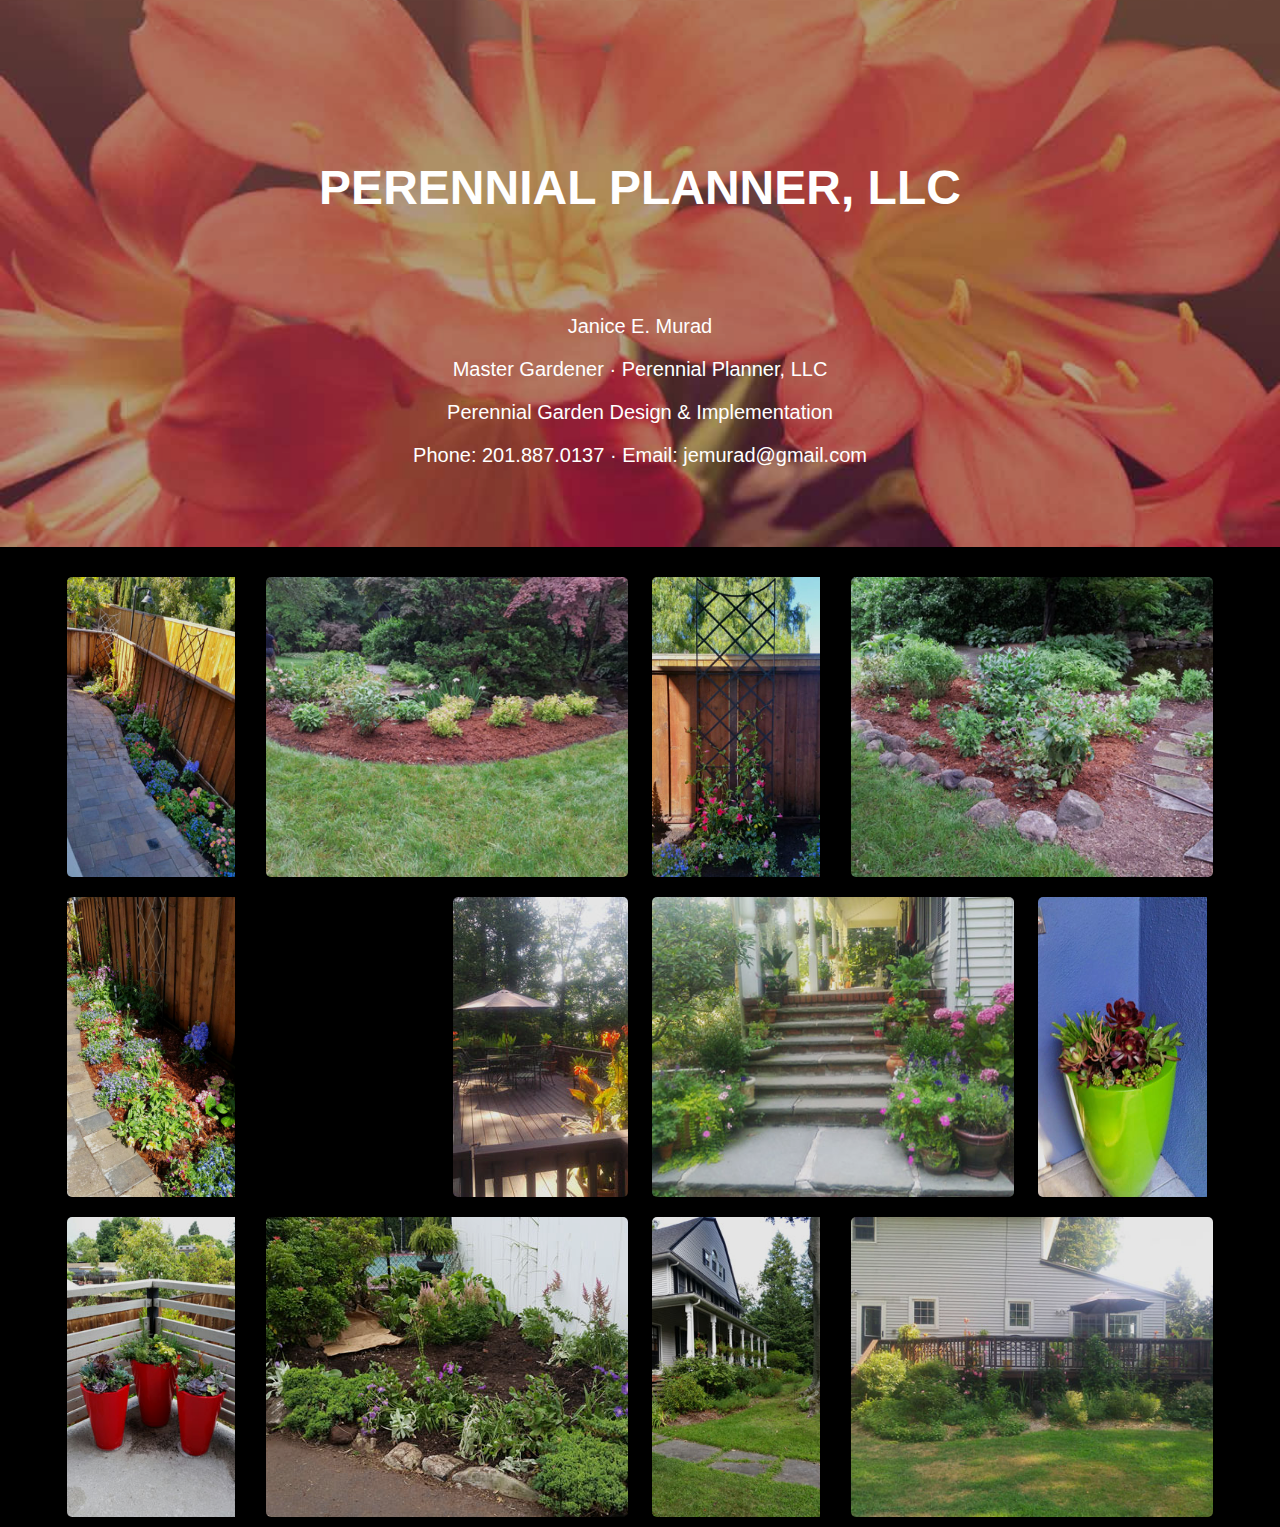
<file: index.html>
<!DOCTYPE html>
<html>
<head lang="en">
    <meta charset="UTF-8">
    <meta http-equiv="x-ua-compatible" content="ie=edge">
    <title>Perennial Planner, LLC</title>
    <meta name="description" content="Janice E. Murad, Master Gardener, Perennial Garden Design & Implementation">
    <meta name="viewport" content="width=device-width, initial-scale=1">
    <meta name="google-site-verification" content="m7zgLwUCOUCkNJcqdwdXfs7WCFbdqsKzVNevc243dSY" />
    <link rel="stylesheet" href="photoswipe/photoswipe.css">
    <link rel="stylesheet" href="photoswipe/default-skin/default-skin.css">
    <link rel="stylesheet" href="files/styles.css">
</head>
<body>
    <header>
        <div class="header-background"></div>
        <div class="header-content">
            <h1>Perennial Planner, LLC</h1>
            <address>
                <p>Janice E. Murad</p>
                <p>Master Gardener <span class="middot"></span> Perennial Planner, LLC</p>
                <p>Perennial Garden Design & Implementation</p>
                <p>Phone: 201.887.0137 <span class="middot"></span> Email: jemurad@gmail.com</p>
            </address>
        </div>
    </header>
    <section>
        <h2 class="hidden">Garden Designs</h2>
        <div class="gallery" itemscope itemtype="http://schema.org/ImageGallery">
            <figure class="vertical" itemprop="associatedMedia" itemscope itemtype="http://schema.org/ImageObject">
                <a href="images/garden01.jpg" itemprop="contentUrl" data-size="1152x2048">
                    <img src="images/garden01small.jpg" itemprop="thumbnail" alt="A narrow space offering a variety of plantings depth" />
                </a>
                <figcaption>A narrow space can offer a variety of plantings depth in the garden curves.</figcaption>
            </figure>
            <figure class="landscape" itemprop="associatedMedia" itemscope itemtype="http://schema.org/ImageObject">
                <a href="images/garden02.jpg" itemprop="contentUrl" data-size="3264x2448">
                    <img src="images/garden02small.jpg" itemprop="thumbnail" alt="The garden covers the hidden garden pond" />
                </a>
                <figcaption>The garden covers the garden pond hidden in the foliage beyond.</figcaption>
            </figure>
            <figure class="landscape" itemprop="associatedMedia" itemscope itemtype="http://schema.org/ImageObject">
                <a href="images/garden03.jpg" itemprop="contentUrl" data-size="3264x2448">
                    <img src="images/garden03small.jpg" itemprop="thumbnail" alt="Hidden path leads the way to the garden pond" />
                </a>
                <figcaption>Here a "hidden path" leads the way to the garden pond</figcaption>
            </figure>
            <figure class="vertical" itemprop="associatedMedia" itemscope itemtype="http://schema.org/ImageObject">
                <a href="images/garden04.jpg" itemprop="contentUrl" data-size="1152x2048">
                    <img src="images/garden04small.jpg" itemprop="thumbnail" alt="Trellises offer height" />
                </a>
                <figcaption>Trellises offer height and bring the eye to look up and beyond.</figcaption>
            </figure>
            <figure class="vertical" itemprop="associatedMedia" itemscope itemtype="http://schema.org/ImageObject">
                <a href="images/garden05.jpg" itemprop="contentUrl" data-size="1152x2048">
                    <img src="images/garden05small.jpg" itemprop="thumbnail" alt="A tucked away entrance with colorful succulents" />
                </a>
                <figcaption>A tucked away entrance, now offers colorful succulents in attractively shaped & colorful planter.</figcaption>
            </figure>
            <figure class="landscape" itemprop="associatedMedia" itemscope itemtype="http://schema.org/ImageObject">
                <a href="images/garden06.jpg" itemprop="contentUrl" data-size="2592x1936">
                    <img src="images/garden06small.jpg" itemprop="thumbnail" alt="A wrap around porch with hanging baskets" />
                </a>
                <figcaption>A warm welcome to a wrap around porch with hanging baskets.</figcaption>
            </figure>
            <figure class="landscape" itemprop="associatedMedia" itemscope itemtype="http://schema.org/ImageObject">
                <a href="images/garden07.jpg" itemprop="contentUrl" data-size="1152x2048">
                    <img src="images/garden07small.jpg" itemprop="thumbnail" alt="Hidden 'gems' in the 'garden rooms'" />
                </a>
                <figcaption>Hidden "gems" in the "garden rooms" to bring your eyes to stop and notice the scenery.</figcaption>
            </figure>
            <figure class="vertical" itemprop="associatedMedia" itemscope itemtype="http://schema.org/ImageObject">
                <a href="images/garden08.jpg" itemprop="contentUrl" data-size="1936x2592">
                    <img src="images/garden08small.jpg" itemprop="thumbnail" alt="A tranquil back deck with colorful potted plantings" />
                </a>
                <figcaption>A tranquil back deck with colorful potted plantings overlooking the garden.</figcaption>
            </figure>
            <figure class="vertical" itemprop="associatedMedia" itemscope itemtype="http://schema.org/ImageObject">
                <a href="images/garden09.jpg" itemprop="contentUrl" data-size="1152x2048">
                    <img src="images/garden09small.jpg" itemprop="thumbnail" alt="Small & drought tolerant space with colorful planters" />
                </a>
                <figcaption>Making use of a small & drought tolerant space with colorful planters in varying sizes.</figcaption>
            </figure>
            <figure class="landscape" itemprop="associatedMedia" itemscope itemtype="http://schema.org/ImageObject">
                <a href="images/garden10.jpg" itemprop="contentUrl" data-size="5312x2988">
                    <img src="images/garden10small.jpg" itemprop="thumbnail" alt="A side garden with a view to the garden" />
                </a>
                <figcaption>A side garden that offers a view to the garden beyond the fence.</figcaption>
            </figure>
            <figure class="landscape" itemprop="associatedMedia" itemscope itemtype="http://schema.org/ImageObject">
                <a href="images/garden11.jpg" itemprop="contentUrl" data-size="2592x1936">
                    <img src="images/garden11small.jpg" itemprop="thumbnail" alt="The tranquil deck viewed from the garden" />
                </a>
                <figcaption>The tranquil deck viewed from the garden that surrounds it.</figcaption>
            </figure>
            <figure class="vertical" itemprop="associatedMedia" itemscope itemtype="http://schema.org/ImageObject">
                <a href="images/garden12.jpg" itemprop="contentUrl" data-size="2988x5312">
                    <img src="images/garden12small.jpg" itemprop="thumbnail" alt="An entrance to the wrap around porch with plush foliage" />
                </a>
                <figcaption>An entrance to the wrap around porch with plush foliage offering privacy and curiosity</figcaption>
            </figure>
        </div>

    </section>
    <div class="pswp" tabindex="-1" role="dialog" aria-hidden="true">
        <!-- Background of PhotoSwipe.
             It's a separate element as animating opacity is faster than rgba(). -->
        <div class="pswp__bg"></div>
        <!-- Slides wrapper with overflow:hidden. -->
        <div class="pswp__scroll-wrap">
            <!-- Container that holds slides.
                PhotoSwipe keeps only 3 of them in the DOM to save memory.
                Don't modify these 3 pswp__item elements, data is added later on. -->
            <div class="pswp__container">
                <div class="pswp__item"></div>
                <div class="pswp__item"></div>
                <div class="pswp__item"></div>
            </div>
            <!-- Default (PhotoSwipeUI_Default) interface on top of sliding area. Can be changed. -->
            <div class="pswp__ui pswp__ui--hidden">
                <div class="pswp__top-bar">
                    <!--  Controls are self-explanatory. Order can be changed. -->
                    <div class="pswp__counter"></div>
                    <button class="pswp__button pswp__button--close" title="Close (Esc)"></button>
                    <button class="pswp__button pswp__button--share" title="Share"></button>
                    <button class="pswp__button pswp__button--fs" title="Toggle fullscreen"></button>
                    <button class="pswp__button pswp__button--zoom" title="Zoom in/out"></button>
                    <!-- Preloader demo http://codepen.io/dimsemenov/pen/yyBWoR -->
                    <!-- element will get class pswp__preloader--active when preloader is running -->
                    <div class="pswp__preloader">
                        <div class="pswp__preloader__icn">
                            <div class="pswp__preloader__cut">
                                <div class="pswp__preloader__donut"></div>
                            </div>
                        </div>
                    </div>
                </div>
                <div class="pswp__share-modal pswp__share-modal--hidden pswp__single-tap">
                    <div class="pswp__share-tooltip"></div>
                </div>
                <button class="pswp__button pswp__button--arrow--left" title="Previous (arrow left)">
                </button>
                <button class="pswp__button pswp__button--arrow--right" title="Next (arrow right)">
                </button>
                <div class="pswp__caption">
                    <div class="pswp__caption__center"></div>
                </div>
            </div>
        </div>
    </div>
    <script src="https://code.jquery.com/jquery-3.3.1.slim.min.js"
            integrity="sha256-3edrmyuQ0w65f8gfBsqowzjJe2iM6n0nKciPUp8y+7E="
            crossorigin="anonymous"></script>
    <script src="photoswipe/photoswipe.min.js"></script>
    <script src="photoswipe/photoswipe-ui-default.min.js"></script>
    <script src="files/scripts.js"></script>
</body>
</html>
</file>
<file: photoswipe/photoswipe.css>
/*! PhotoSwipe main CSS by Dmitry Semenov | photoswipe.com | MIT license */
/*
	Styles for basic PhotoSwipe functionality (sliding area, open/close transitions)
*/
/* pswp = photoswipe */
.pswp {
  display: none;
  position: absolute;
  width: 100%;
  height: 100%;
  left: 0;
  top: 0;
  overflow: hidden;
  -ms-touch-action: none;
  touch-action: none;
  z-index: 1500;
  -webkit-text-size-adjust: 100%;
  /* create separate layer, to avoid paint on window.onscroll in webkit/blink */
  -webkit-backface-visibility: hidden;
  outline: none; }
  .pswp * {
    -webkit-box-sizing: border-box;
            box-sizing: border-box; }
  .pswp img {
    max-width: none; }

/* style is added when JS option showHideOpacity is set to true */
.pswp--animate_opacity {
  /* 0.001, because opacity:0 doesn't trigger Paint action, which causes lag at start of transition */
  opacity: 0.001;
  will-change: opacity;
  /* for open/close transition */
  -webkit-transition: opacity 333ms cubic-bezier(0.4, 0, 0.22, 1);
          transition: opacity 333ms cubic-bezier(0.4, 0, 0.22, 1); }

.pswp--open {
  display: block; }

.pswp--zoom-allowed .pswp__img {
  /* autoprefixer: off */
  cursor: -webkit-zoom-in;
  cursor: -moz-zoom-in;
  cursor: zoom-in; }

.pswp--zoomed-in .pswp__img {
  /* autoprefixer: off */
  cursor: -webkit-grab;
  cursor: -moz-grab;
  cursor: grab; }

.pswp--dragging .pswp__img {
  /* autoprefixer: off */
  cursor: -webkit-grabbing;
  cursor: -moz-grabbing;
  cursor: grabbing; }

/*
	Background is added as a separate element.
	As animating opacity is much faster than animating rgba() background-color.
*/
.pswp__bg {
  position: absolute;
  left: 0;
  top: 0;
  width: 100%;
  height: 100%;
  background: #000;
  opacity: 0;
  -webkit-transform: translateZ(0);
          transform: translateZ(0);
  -webkit-backface-visibility: hidden;
  will-change: opacity; }

.pswp__scroll-wrap {
  position: absolute;
  left: 0;
  top: 0;
  width: 100%;
  height: 100%;
  overflow: hidden; }

.pswp__container,
.pswp__zoom-wrap {
  -ms-touch-action: none;
  touch-action: none;
  position: absolute;
  left: 0;
  right: 0;
  top: 0;
  bottom: 0; }

/* Prevent selection and tap highlights */
.pswp__container,
.pswp__img {
  -webkit-user-select: none;
  -moz-user-select: none;
  -ms-user-select: none;
      user-select: none;
  -webkit-tap-highlight-color: transparent;
  -webkit-touch-callout: none; }

.pswp__zoom-wrap {
  position: absolute;
  width: 100%;
  -webkit-transform-origin: left top;
  -ms-transform-origin: left top;
  transform-origin: left top;
  /* for open/close transition */
  -webkit-transition: -webkit-transform 333ms cubic-bezier(0.4, 0, 0.22, 1);
          transition: transform 333ms cubic-bezier(0.4, 0, 0.22, 1); }

.pswp__bg {
  will-change: opacity;
  /* for open/close transition */
  -webkit-transition: opacity 333ms cubic-bezier(0.4, 0, 0.22, 1);
          transition: opacity 333ms cubic-bezier(0.4, 0, 0.22, 1); }

.pswp--animated-in .pswp__bg,
.pswp--animated-in .pswp__zoom-wrap {
  -webkit-transition: none;
  transition: none; }

.pswp__container,
.pswp__zoom-wrap {
  -webkit-backface-visibility: hidden; }

.pswp__item {
  position: absolute;
  left: 0;
  right: 0;
  top: 0;
  bottom: 0;
  overflow: hidden; }

.pswp__img {
  position: absolute;
  width: auto;
  height: auto;
  top: 0;
  left: 0; }

/*
	stretched thumbnail or div placeholder element (see below)
	style is added to avoid flickering in webkit/blink when layers overlap
*/
.pswp__img--placeholder {
  -webkit-backface-visibility: hidden; }

/*
	div element that matches size of large image
	large image loads on top of it
*/
.pswp__img--placeholder--blank {
  background: #222; }

.pswp--ie .pswp__img {
  width: 100% !important;
  height: auto !important;
  left: 0;
  top: 0; }

/*
	Error message appears when image is not loaded
	(JS option errorMsg controls markup)
*/
.pswp__error-msg {
  position: absolute;
  left: 0;
  top: 50%;
  width: 100%;
  text-align: center;
  font-size: 14px;
  line-height: 16px;
  margin-top: -8px;
  color: #CCC; }

.pswp__error-msg a {
  color: #CCC;
  text-decoration: underline; }
</file>
<file: photoswipe/default-skin/default-skin.css>
/*! PhotoSwipe Default UI CSS by Dmitry Semenov | photoswipe.com | MIT license */
/*

	Contents:

	1. Buttons
	2. Share modal and links
	3. Index indicator ("1 of X" counter)
	4. Caption
	5. Loading indicator
	6. Additional styles (root element, top bar, idle state, hidden state, etc.)

*/
/*
	
	1. Buttons

 */
/* <button> css reset */
.pswp__button {
  width: 44px;
  height: 44px;
  position: relative;
  background: none;
  cursor: pointer;
  overflow: visible;
  -webkit-appearance: none;
  display: block;
  border: 0;
  padding: 0;
  margin: 0;
  float: right;
  opacity: 0.75;
  -webkit-transition: opacity 0.2s;
          transition: opacity 0.2s;
  -webkit-box-shadow: none;
          box-shadow: none; }
  .pswp__button:focus, .pswp__button:hover {
    opacity: 1; }
  .pswp__button:active {
    outline: none;
    opacity: 0.9; }
  .pswp__button::-moz-focus-inner {
    padding: 0;
    border: 0; }

/* pswp__ui--over-close class it added when mouse is over element that should close gallery */
.pswp__ui--over-close .pswp__button--close {
  opacity: 1; }

.pswp__button,
.pswp__button--arrow--left:before,
.pswp__button--arrow--right:before {
  background: url(default-skin.png) 0 0 no-repeat;
  background-size: 264px 88px;
  width: 44px;
  height: 44px; }

@media (-webkit-min-device-pixel-ratio: 1.1), (-webkit-min-device-pixel-ratio: 1.09375), (min-resolution: 105dpi), (min-resolution: 1.1dppx) {
  /* Serve SVG sprite if browser supports SVG and resolution is more than 105dpi */
  .pswp--svg .pswp__button,
  .pswp--svg .pswp__button--arrow--left:before,
  .pswp--svg .pswp__button--arrow--right:before {
    background-image: url(default-skin.svg); }
  .pswp--svg .pswp__button--arrow--left,
  .pswp--svg .pswp__button--arrow--right {
    background: none; } }

.pswp__button--close {
  background-position: 0 -44px; }

.pswp__button--share {
  background-position: -44px -44px; }

.pswp__button--fs {
  display: none; }

.pswp--supports-fs .pswp__button--fs {
  display: block; }

.pswp--fs .pswp__button--fs {
  background-position: -44px 0; }

.pswp__button--zoom {
  display: none;
  background-position: -88px 0; }

.pswp--zoom-allowed .pswp__button--zoom {
  display: block; }

.pswp--zoomed-in .pswp__button--zoom {
  background-position: -132px 0; }

/* no arrows on touch screens */
.pswp--touch .pswp__button--arrow--left,
.pswp--touch .pswp__button--arrow--right {
  visibility: hidden; }

/*
	Arrow buttons hit area
	(icon is added to :before pseudo-element)
*/
.pswp__button--arrow--left,
.pswp__button--arrow--right {
  background: none;
  top: 50%;
  margin-top: -50px;
  width: 70px;
  height: 100px;
  position: absolute; }

.pswp__button--arrow--left {
  left: 0; }

.pswp__button--arrow--right {
  right: 0; }

.pswp__button--arrow--left:before,
.pswp__button--arrow--right:before {
  content: '';
  top: 35px;
  background-color: rgba(0, 0, 0, 0.3);
  height: 30px;
  width: 32px;
  position: absolute; }

.pswp__button--arrow--left:before {
  left: 6px;
  background-position: -138px -44px; }

.pswp__button--arrow--right:before {
  right: 6px;
  background-position: -94px -44px; }

/*

	2. Share modal/popup and links

 */
.pswp__counter,
.pswp__share-modal {
  -webkit-user-select: none;
  -moz-user-select: none;
  -ms-user-select: none;
      user-select: none; }

.pswp__share-modal {
  display: block;
  background: rgba(0, 0, 0, 0.5);
  width: 100%;
  height: 100%;
  top: 0;
  left: 0;
  padding: 10px;
  position: absolute;
  z-index: 1600;
  opacity: 0;
  -webkit-transition: opacity 0.25s ease-out;
          transition: opacity 0.25s ease-out;
  -webkit-backface-visibility: hidden;
  will-change: opacity; }

.pswp__share-modal--hidden {
  display: none; }

.pswp__share-tooltip {
  z-index: 1620;
  position: absolute;
  background: #FFF;
  top: 56px;
  border-radius: 2px;
  display: block;
  width: auto;
  right: 44px;
  -webkit-box-shadow: 0 2px 5px rgba(0, 0, 0, 0.25);
          box-shadow: 0 2px 5px rgba(0, 0, 0, 0.25);
  -webkit-transform: translateY(6px);
      -ms-transform: translateY(6px);
          transform: translateY(6px);
  -webkit-transition: -webkit-transform 0.25s;
          transition: transform 0.25s;
  -webkit-backface-visibility: hidden;
  will-change: transform; }
  .pswp__share-tooltip a {
    display: block;
    padding: 8px 12px;
    color: #000;
    text-decoration: none;
    font-size: 14px;
    line-height: 18px; }
    .pswp__share-tooltip a:hover {
      text-decoration: none;
      color: #000; }
    .pswp__share-tooltip a:first-child {
      /* round corners on the first/last list item */
      border-radius: 2px 2px 0 0; }
    .pswp__share-tooltip a:last-child {
      border-radius: 0 0 2px 2px; }

.pswp__share-modal--fade-in {
  opacity: 1; }
  .pswp__share-modal--fade-in .pswp__share-tooltip {
    -webkit-transform: translateY(0);
        -ms-transform: translateY(0);
            transform: translateY(0); }

/* increase size of share links on touch devices */
.pswp--touch .pswp__share-tooltip a {
  padding: 16px 12px; }

a.pswp__share--facebook:before {
  content: '';
  display: block;
  width: 0;
  height: 0;
  position: absolute;
  top: -12px;
  right: 15px;
  border: 6px solid transparent;
  border-bottom-color: #FFF;
  -webkit-pointer-events: none;
  -moz-pointer-events: none;
  pointer-events: none; }

a.pswp__share--facebook:hover {
  background: #3E5C9A;
  color: #FFF; }
  a.pswp__share--facebook:hover:before {
    border-bottom-color: #3E5C9A; }

a.pswp__share--twitter:hover {
  background: #55ACEE;
  color: #FFF; }

a.pswp__share--pinterest:hover {
  background: #CCC;
  color: #CE272D; }

a.pswp__share--download:hover {
  background: #DDD; }

/*

	3. Index indicator ("1 of X" counter)

 */
.pswp__counter {
  position: absolute;
  left: 0;
  top: 0;
  height: 44px;
  font-size: 13px;
  line-height: 44px;
  color: #FFF;
  opacity: 0.75;
  padding: 0 10px; }

/*
	
	4. Caption

 */
.pswp__caption {
  position: absolute;
  left: 0;
  bottom: 0;
  width: 100%;
  min-height: 44px; }
  .pswp__caption small {
    font-size: 11px;
    color: #BBB; }

.pswp__caption__center {
  text-align: left;
  max-width: 420px;
  margin: 0 auto;
  font-size: 13px;
  padding: 10px;
  line-height: 20px;
  color: #CCC; }

.pswp__caption--empty {
  display: none; }

/* Fake caption element, used to calculate height of next/prev image */
.pswp__caption--fake {
  visibility: hidden; }

/*

	5. Loading indicator (preloader)

	You can play with it here - http://codepen.io/dimsemenov/pen/yyBWoR

 */
.pswp__preloader {
  width: 44px;
  height: 44px;
  position: absolute;
  top: 0;
  left: 50%;
  margin-left: -22px;
  opacity: 0;
  -webkit-transition: opacity 0.25s ease-out;
          transition: opacity 0.25s ease-out;
  will-change: opacity;
  direction: ltr; }

.pswp__preloader__icn {
  width: 20px;
  height: 20px;
  margin: 12px; }

.pswp__preloader--active {
  opacity: 1; }
  .pswp__preloader--active .pswp__preloader__icn {
    /* We use .gif in browsers that don't support CSS animation */
    background: url(preloader.gif) 0 0 no-repeat; }

.pswp--css_animation .pswp__preloader--active {
  opacity: 1; }
  .pswp--css_animation .pswp__preloader--active .pswp__preloader__icn {
    -webkit-animation: clockwise 500ms linear infinite;
            animation: clockwise 500ms linear infinite; }
  .pswp--css_animation .pswp__preloader--active .pswp__preloader__donut {
    -webkit-animation: donut-rotate 1000ms cubic-bezier(0.4, 0, 0.22, 1) infinite;
            animation: donut-rotate 1000ms cubic-bezier(0.4, 0, 0.22, 1) infinite; }

.pswp--css_animation .pswp__preloader__icn {
  background: none;
  opacity: 0.75;
  width: 14px;
  height: 14px;
  position: absolute;
  left: 15px;
  top: 15px;
  margin: 0; }

.pswp--css_animation .pswp__preloader__cut {
  /* 
			The idea of animating inner circle is based on Polymer ("material") loading indicator 
			 by Keanu Lee https://blog.keanulee.com/2014/10/20/the-tale-of-three-spinners.html
		*/
  position: relative;
  width: 7px;
  height: 14px;
  overflow: hidden; }

.pswp--css_animation .pswp__preloader__donut {
  -webkit-box-sizing: border-box;
          box-sizing: border-box;
  width: 14px;
  height: 14px;
  border: 2px solid #FFF;
  border-radius: 50%;
  border-left-color: transparent;
  border-bottom-color: transparent;
  position: absolute;
  top: 0;
  left: 0;
  background: none;
  margin: 0; }

@media screen and (max-width: 1024px) {
  .pswp__preloader {
    position: relative;
    left: auto;
    top: auto;
    margin: 0;
    float: right; } }

@-webkit-keyframes clockwise {
  0% {
    -webkit-transform: rotate(0deg);
            transform: rotate(0deg); }
  100% {
    -webkit-transform: rotate(360deg);
            transform: rotate(360deg); } }

@keyframes clockwise {
  0% {
    -webkit-transform: rotate(0deg);
            transform: rotate(0deg); }
  100% {
    -webkit-transform: rotate(360deg);
            transform: rotate(360deg); } }

@-webkit-keyframes donut-rotate {
  0% {
    -webkit-transform: rotate(0);
            transform: rotate(0); }
  50% {
    -webkit-transform: rotate(-140deg);
            transform: rotate(-140deg); }
  100% {
    -webkit-transform: rotate(0);
            transform: rotate(0); } }

@keyframes donut-rotate {
  0% {
    -webkit-transform: rotate(0);
            transform: rotate(0); }
  50% {
    -webkit-transform: rotate(-140deg);
            transform: rotate(-140deg); }
  100% {
    -webkit-transform: rotate(0);
            transform: rotate(0); } }

/*
	
	6. Additional styles

 */
/* root element of UI */
.pswp__ui {
  -webkit-font-smoothing: auto;
  visibility: visible;
  opacity: 1;
  z-index: 1550; }

/* top black bar with buttons and "1 of X" indicator */
.pswp__top-bar {
  position: absolute;
  left: 0;
  top: 0;
  height: 44px;
  width: 100%; }

.pswp__caption,
.pswp__top-bar,
.pswp--has_mouse .pswp__button--arrow--left,
.pswp--has_mouse .pswp__button--arrow--right {
  -webkit-backface-visibility: hidden;
  will-change: opacity;
  -webkit-transition: opacity 333ms cubic-bezier(0.4, 0, 0.22, 1);
          transition: opacity 333ms cubic-bezier(0.4, 0, 0.22, 1); }

/* pswp--has_mouse class is added only when two subsequent mousemove events occur */
.pswp--has_mouse .pswp__button--arrow--left,
.pswp--has_mouse .pswp__button--arrow--right {
  visibility: visible; }

.pswp__top-bar,
.pswp__caption {
  background-color: rgba(0, 0, 0, 0.5); }

/* pswp__ui--fit class is added when main image "fits" between top bar and bottom bar (caption) */
.pswp__ui--fit .pswp__top-bar,
.pswp__ui--fit .pswp__caption {
  background-color: rgba(0, 0, 0, 0.3); }

/* pswp__ui--idle class is added when mouse isn't moving for several seconds (JS option timeToIdle) */
.pswp__ui--idle .pswp__top-bar {
  opacity: 0; }

.pswp__ui--idle .pswp__button--arrow--left,
.pswp__ui--idle .pswp__button--arrow--right {
  opacity: 0; }

/*
	pswp__ui--hidden class is added when controls are hidden
	e.g. when user taps to toggle visibility of controls
*/
.pswp__ui--hidden .pswp__top-bar,
.pswp__ui--hidden .pswp__caption,
.pswp__ui--hidden .pswp__button--arrow--left,
.pswp__ui--hidden .pswp__button--arrow--right {
  /* Force paint & create composition layer for controls. */
  opacity: 0.001; }

/* pswp__ui--one-slide class is added when there is just one item in gallery */
.pswp__ui--one-slide .pswp__button--arrow--left,
.pswp__ui--one-slide .pswp__button--arrow--right,
.pswp__ui--one-slide .pswp__counter {
  display: none; }

.pswp__element--disabled {
  display: none !important; }

.pswp--minimal--dark .pswp__top-bar {
  background: none; }
</file>
<file: files/styles.css>
body {
    background-color: #000;
    font-family: arial, sans-serif;
    margin: 0;
}

header {
    background: url("../images/header-background.jpg") center no-repeat;
    background-size: cover;
    color: #fff;
    margin-bottom: 20px;
    padding: 60px;
    position: relative;
    text-align: center;
}

.header-background:before {
    background-color: rgba(0,0,0,0.3);
    content: '';
    height: 100%;
    left: 0;
    position: absolute;
    top: 0;
    width: 100%;
}

.header-content {
    position: relative;
}

h1 {
    font-size: 48px;
    margin: 100px auto;
    text-transform: uppercase;
}

address {
    font-size: 20px;
    font-style: normal;
}

.middot:after {
    content: '\00B7';
}

.hidden {
    display: none;
}

section {
    margin-right: auto;
    margin-left: auto;
    padding-left: 15px;
    padding-right: 15px;
}
@media (min-width: 768px) {
    section {
        width: 750px;
    }
}
@media (min-width: 992px) {
    section {
        width: 970px;
    }
}
@media (min-width: 1200px) {
    section {
        width: 1170px;
    }
}

.gallery figure {
    border-radius: 5px;
    box-sizing: border-box;
    float: left;
    height: 150px;
    justify-content: center;
    margin: 10px 2.5%;
    overflow: hidden;
    transition: all 0.3s ease;
}
.gallery figure a {
    display: flex;
    height: 100%;
    width: 100%;
}
.gallery figure.vertical {
    width: 30%;
}

.gallery figure.landscape {
    width: 60%;
}

@media (min-width: 768px) {
    .gallery figure {
        opacity: 0.9;
        height: 300px;
    }
}
@media (min-width: 992px) {
    .gallery figure {
        height: 250px;
        margin-left: 1%;
        margin-right: 1%;
    }
    .gallery figure.vertical {
        width: 15%;
    }

    .gallery figure.landscape {
        width: 31%;
    }
    .gallery figure:nth-child(8n+3), .gallery figure:nth-child(8n+5), .gallery figure:nth-child(8n+6) {
        float: right;
    }
}
@media (min-width: 1200px) {
    .gallery figure {
        height: 300px;
    }
}

.gallery figure:hover {
    box-shadow: 3px 3px 10px #444;
    opacity: 1;
    -webkit-transform: translateY(-3px);
    transform: translateY(-3px);
}

img {
    max-width: 100%;
    object-fit: cover;
}

@media only screen and (max-width: 768px) {
    header {
        padding: 20px;
    }

    h1 {
        font-size: 24px;
        margin: 40px 0;
    }

    address {
        font-size: 16px;
        line-height: inherit;
    }

    .middot:after {
        content: '';
        display: block;
    }
}
</file>
